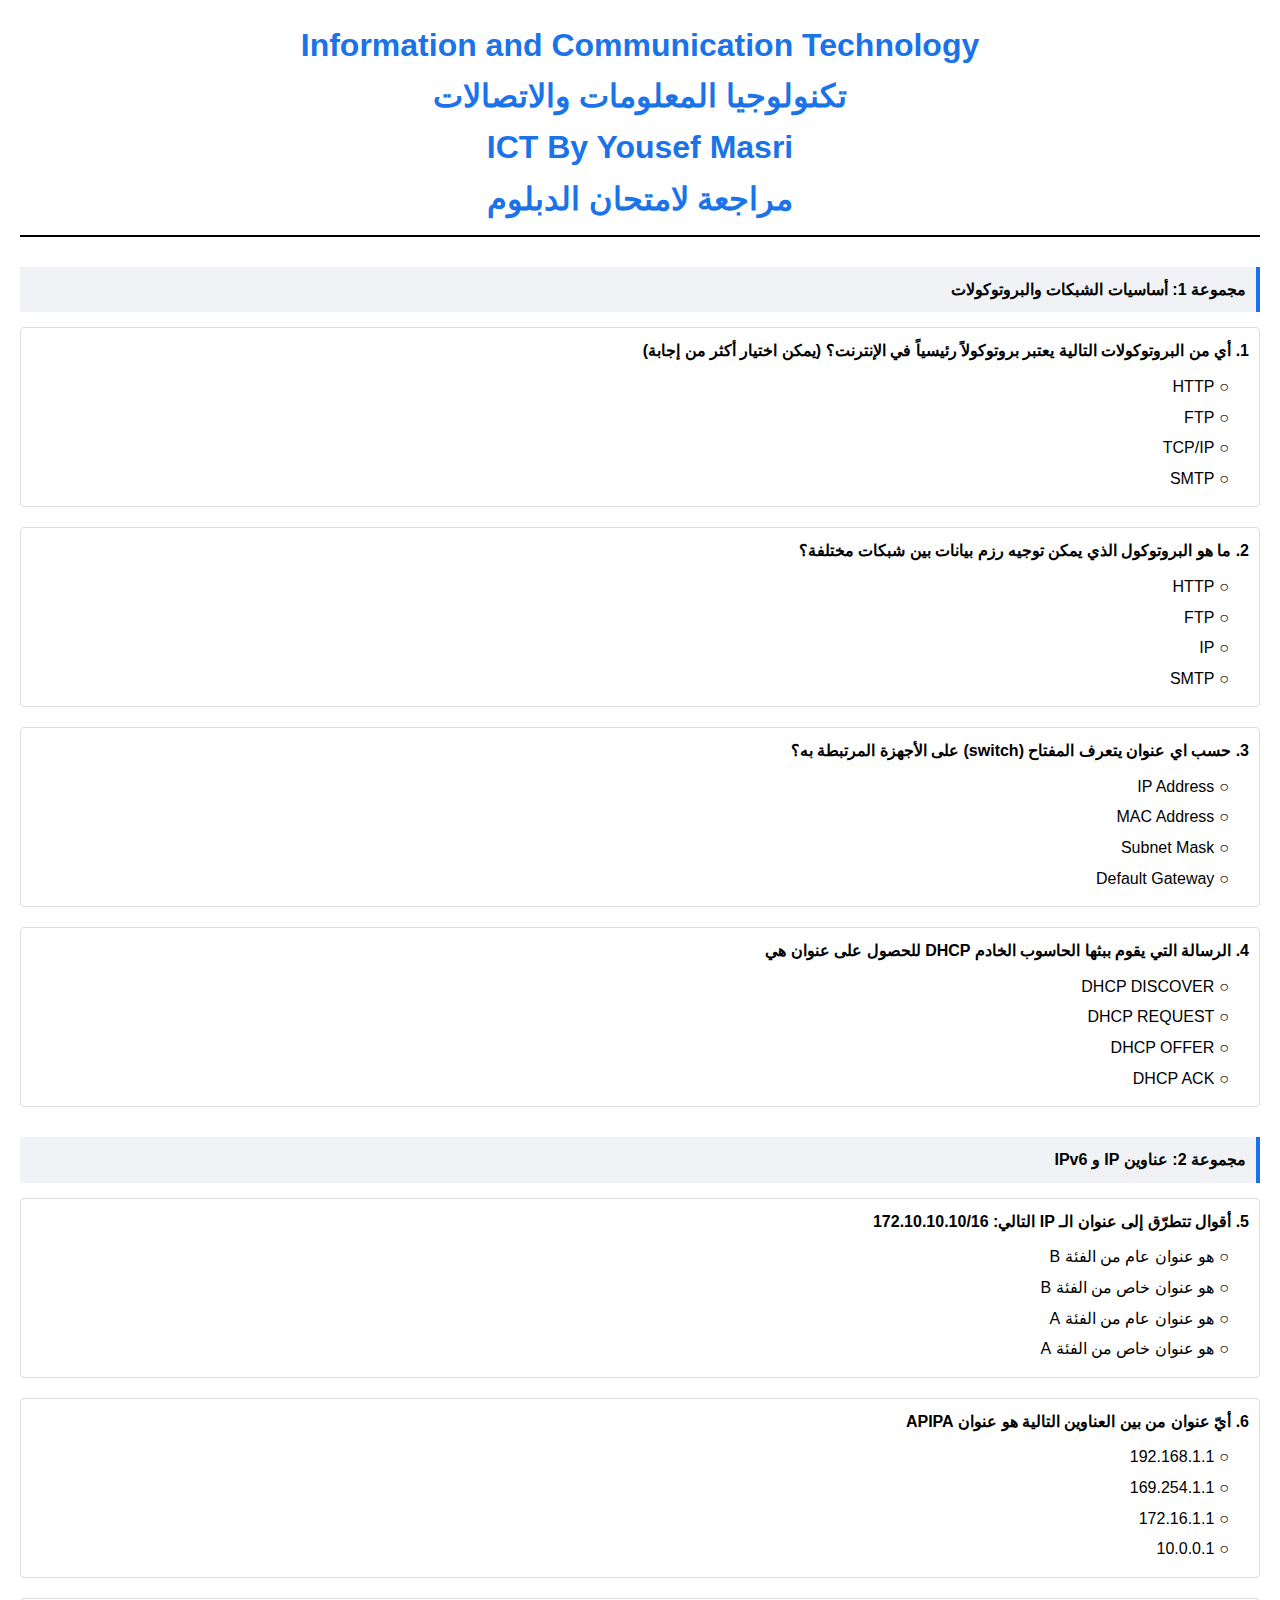
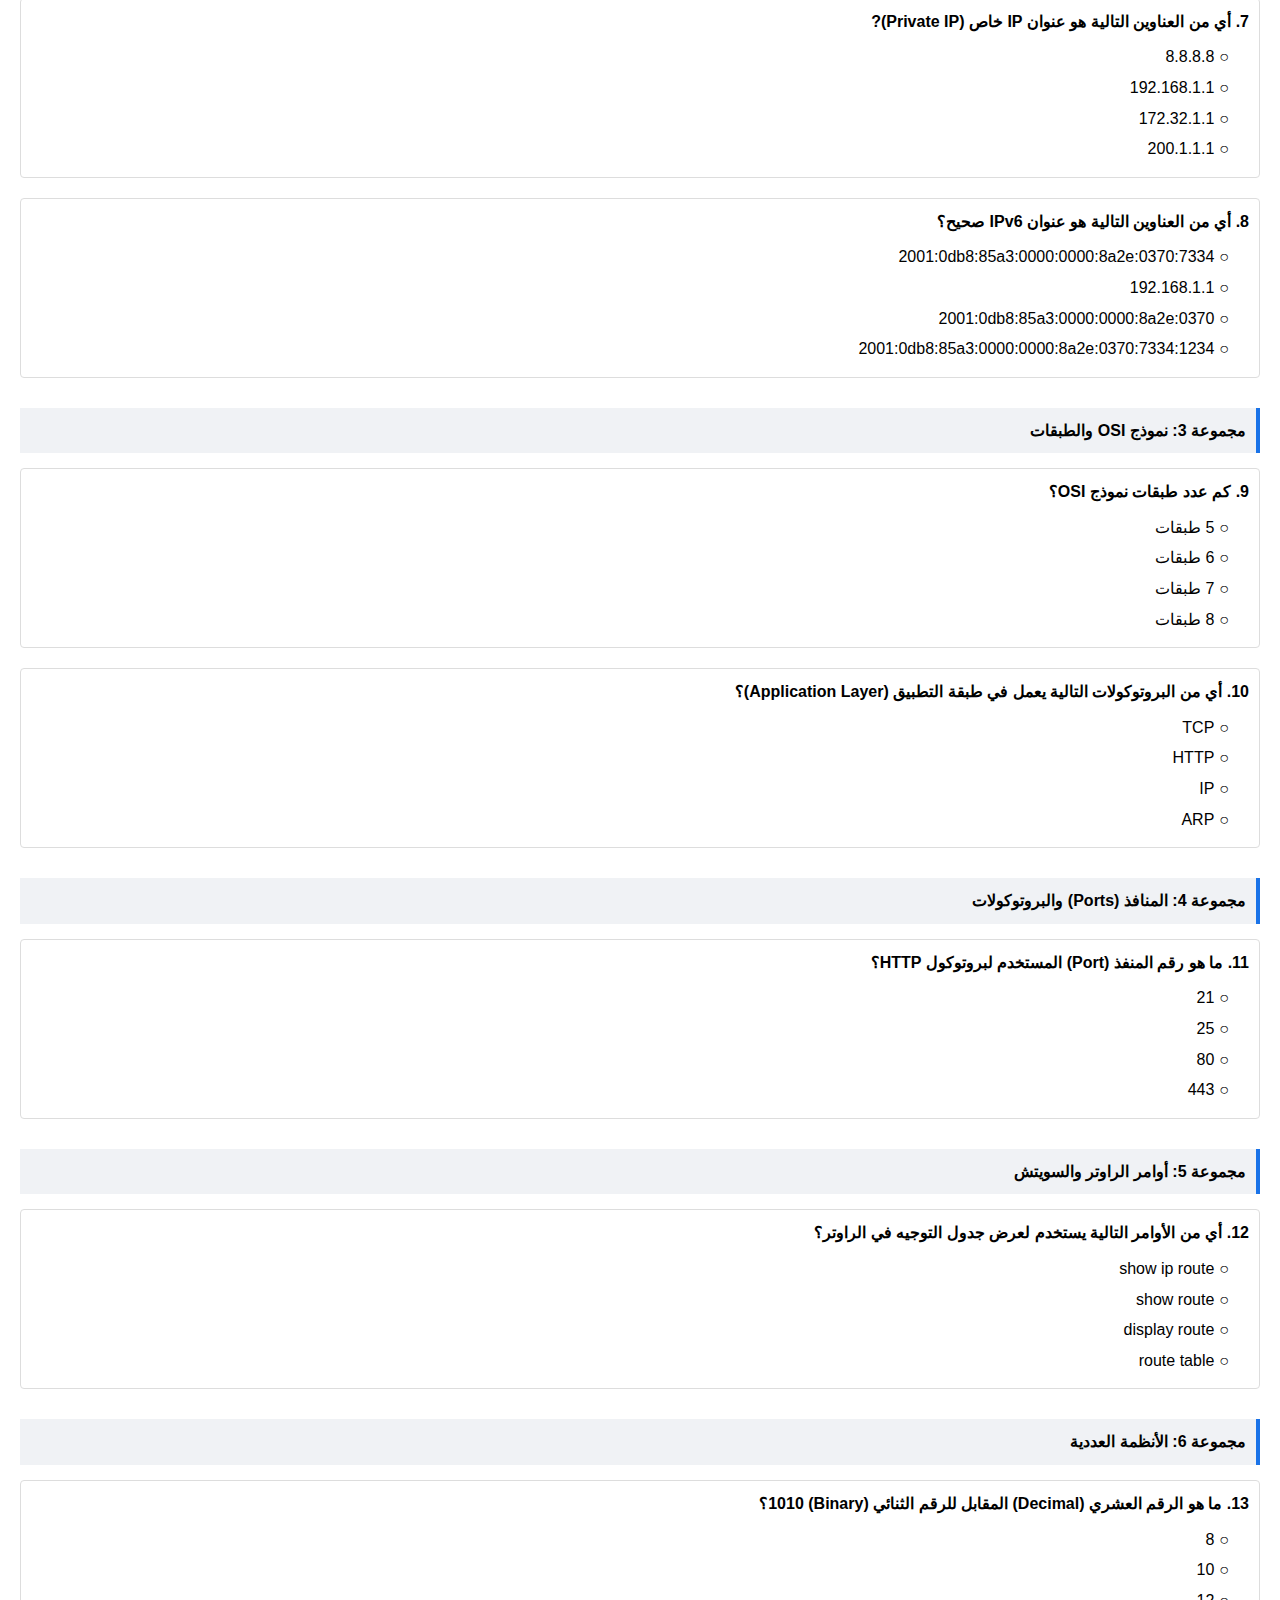
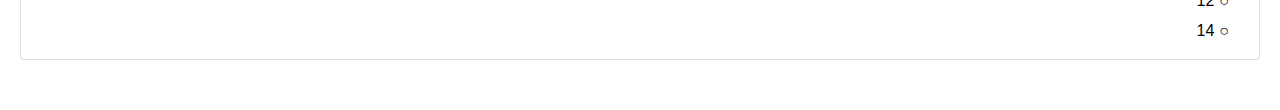
<file: print.html>
<!DOCTYPE html>
<html lang="ar" dir="rtl">
<head>
    <meta charset="UTF-8">
    <meta name="viewport" content="width=device-width, initial-scale=1.0">
    <title>اختبار الشبكات - نسخة للطباعة</title>
    <style>
        @page {
            size: A4;
            margin: 2cm;
        }
        body {
            font-family: Arial, sans-serif;
            line-height: 1.6;
            margin: 0;
            padding: 20px;
        }
        .header {
            text-align: center;
            margin-bottom: 30px;
            border-bottom: 2px solid #000;
            padding-bottom: 10px;
        }
        .header h1 {
            margin: 0;
            color: #1a73e8;
        }
        .group {
            margin-bottom: 30px;
            page-break-inside: avoid;
        }
        .group-title {
            background-color: #f0f2f5;
            padding: 10px;
            margin-bottom: 15px;
            border-right: 4px solid #1a73e8;
            font-weight: bold;
        }
        .question {
            margin-bottom: 20px;
            padding: 10px;
            border: 1px solid #ddd;
            border-radius: 4px;
        }
        .question-text {
            font-weight: bold;
            margin-bottom: 10px;
        }
        .options {
            margin-right: 20px;
        }
        .option {
            margin-bottom: 5px;
        }
        .option::before {
            content: "○";
            margin-left: 5px;
        }
        .image-container {
            text-align: center;
            margin: 10px 0;
        }
        .image-container img {
            max-width: 100%;
            height: auto;
            max-height: 200px;
        }
        @media print {
            .no-print {
                display: none;
            }
            .page-break {
                page-break-before: always;
            }
        }
        .print-button {
            position: fixed;
            top: 20px;
            left: 20px;
            padding: 10px 20px;
            background-color: #1a73e8;
            color: white;
            border: none;
            border-radius: 4px;
            cursor: pointer;
        }
        .print-button:hover {
            background-color: #1557b0;
        }
    </style>
</head>
<body>
  
    <div class="header">
        <h1>Information and Communication Technology</h1>
        <h1>تكنولوجيا المعلومات والاتصالات</h1>
        <h1>ICT By Yousef Masri</h1>
        <h1>مراجعة لامتحان الدبلوم</h1>
    </div>

    <div class="group">
        <div class="group-title">مجموعة 1: أساسيات الشبكات والبروتوكولات</div>
        <div class="question">
            <div class="question-text">1. أي من البروتوكولات التالية يعتبر بروتوكولاً رئيسياً في الإنترنت؟ (يمكن اختيار أكثر من إجابة)</div>
            <div class="options">
                <div class="option">HTTP</div>
                <div class="option">FTP</div>
                <div class="option">TCP/IP</div>
                <div class="option">SMTP</div>
            </div>
        </div>
        <div class="question">
            <div class="question-text">2. ما هو البروتوكول الذي يمكن توجيه رزم بيانات بين شبكات مختلفة؟</div>
            <div class="options">
                <div class="option">HTTP</div>
                <div class="option">FTP</div>
                <div class="option">IP</div>
                <div class="option">SMTP</div>
            </div>
        </div>
        <div class="question">
            <div class="question-text">3. حسب اي عنوان يتعرف المفتاح (switch) على الأجهزة المرتبطة به؟</div>
            <div class="options">
                <div class="option">IP Address</div>
                <div class="option">MAC Address</div>
                <div class="option">Subnet Mask</div>
                <div class="option">Default Gateway</div>
            </div>
        </div>
        <div class="question">
            <div class="question-text">4. الرسالة التي يقوم ببثها الحاسوب الخادم DHCP للحصول على عنوان هي</div>
            <div class="options">
                <div class="option">DHCP DISCOVER</div>
                <div class="option">DHCP REQUEST</div>
                <div class="option">DHCP OFFER</div>
                <div class="option">DHCP ACK</div>
            </div>
        </div>
    </div>

    <div class="group">
        <div class="group-title">مجموعة 2: عناوين IP و IPv6</div>
        <div class="question">
            <div class="question-text">5. أقوال تتطرّق إلى عنوان الـ IP التالي: 172.10.10.10/16</div>
            <div class="options">
                <div class="option">هو عنوان عام من الفئة B</div>
                <div class="option">هو عنوان خاص من الفئة B</div>
                <div class="option">هو عنوان عام من الفئة A</div>
                <div class="option">هو عنوان خاص من الفئة A</div>
            </div>
        </div>
        <div class="question">
            <div class="question-text">6. أيّ عنوان من بين العناوين التالية هو عنوان APIPA</div>
            <div class="options">
                <div class="option">192.168.1.1</div>
                <div class="option">169.254.1.1</div>
                <div class="option">172.16.1.1</div>
                <div class="option">10.0.0.1</div>
            </div>
        </div>
        <div class="question">
            <div class="question-text">7. أي من العناوين التالية هو عنوان IP خاص (Private IP)?</div>
            <div class="options">
                <div class="option">8.8.8.8</div>
                <div class="option">192.168.1.1</div>
                <div class="option">172.32.1.1</div>
                <div class="option">200.1.1.1</div>
            </div>
        </div>
        <div class="question">
            <div class="question-text">8. أي من العناوين التالية هو عنوان IPv6 صحيح؟</div>
            <div class="options">
                <div class="option">2001:0db8:85a3:0000:0000:8a2e:0370:7334</div>
                <div class="option">192.168.1.1</div>
                <div class="option">2001:0db8:85a3:0000:0000:8a2e:0370</div>
                <div class="option">2001:0db8:85a3:0000:0000:8a2e:0370:7334:1234</div>
            </div>
        </div>
    </div>

    <div class="group">
        <div class="group-title">مجموعة 3: نموذج OSI والطبقات</div>
        <div class="question">
            <div class="question-text">9. كم عدد طبقات نموذج OSI؟</div>
            <div class="options">
                <div class="option">5 طبقات</div>
                <div class="option">6 طبقات</div>
                <div class="option">7 طبقات</div>
                <div class="option">8 طبقات</div>
            </div>
        </div>
        <div class="question">
            <div class="question-text">10. أي من البروتوكولات التالية يعمل في طبقة التطبيق (Application Layer)؟</div>
            <div class="options">
                <div class="option">TCP</div>
                <div class="option">HTTP</div>
                <div class="option">IP</div>
                <div class="option">ARP</div>
            </div>
        </div>
        <!-- باقي أسئلة نموذج OSI -->
    </div>

    <div class="group">
        <div class="group-title">مجموعة 4: المنافذ (Ports) والبروتوكولات</div>
        <div class="question">
            <div class="question-text">11. ما هو رقم المنفذ (Port) المستخدم لبروتوكول HTTP؟</div>
            <div class="options">
                <div class="option">21</div>
                <div class="option">25</div>
                <div class="option">80</div>
                <div class="option">443</div>
            </div>
        </div>
        <!-- باقي أسئلة المنافذ -->
    </div>

    <div class="group">
        <div class="group-title">مجموعة 5: أوامر الراوتر والسويتش</div>
        <div class="question">
            <div class="question-text">12. أي من الأوامر التالية يستخدم لعرض جدول التوجيه في الراوتر؟</div>
            <div class="options">
                <div class="option">show ip route</div>
                <div class="option">show route</div>
                <div class="option">display route</div>
                <div class="option">route table</div>
            </div>
        </div>
        <!-- باقي أسئلة الراوتر والسويتش -->
    </div>

    <div class="group">
        <div class="group-title">مجموعة 6: الأنظمة العددية</div>
        <div class="question">
            <div class="question-text">13. ما هو الرقم العشري (Decimal) المقابل للرقم الثنائي (Binary) 1010؟</div>
            <div class="options">
                <div class="option">8</div>
                <div class="option">10</div>
                <div class="option">12</div>
                <div class="option">14</div>
            </div>
        </div>
        <!-- باقي أسئلة الأنظمة العددية -->
    </div>

    <script>
        // إضافة أرقام الأسئلة تلقائياً
        document.addEventListener('DOMContentLoaded', function() {
            let questionNumber = 1;
            document.querySelectorAll('.question').forEach(question => {
                const questionText = question.querySelector('.question-text');
                const currentText = questionText.textContent;
                questionText.textContent = `${questionNumber}. ${currentText.substring(currentText.indexOf('.') + 2)}`;
                questionNumber++;
            });
        });
    </script>
</body>
</html>
</file>
